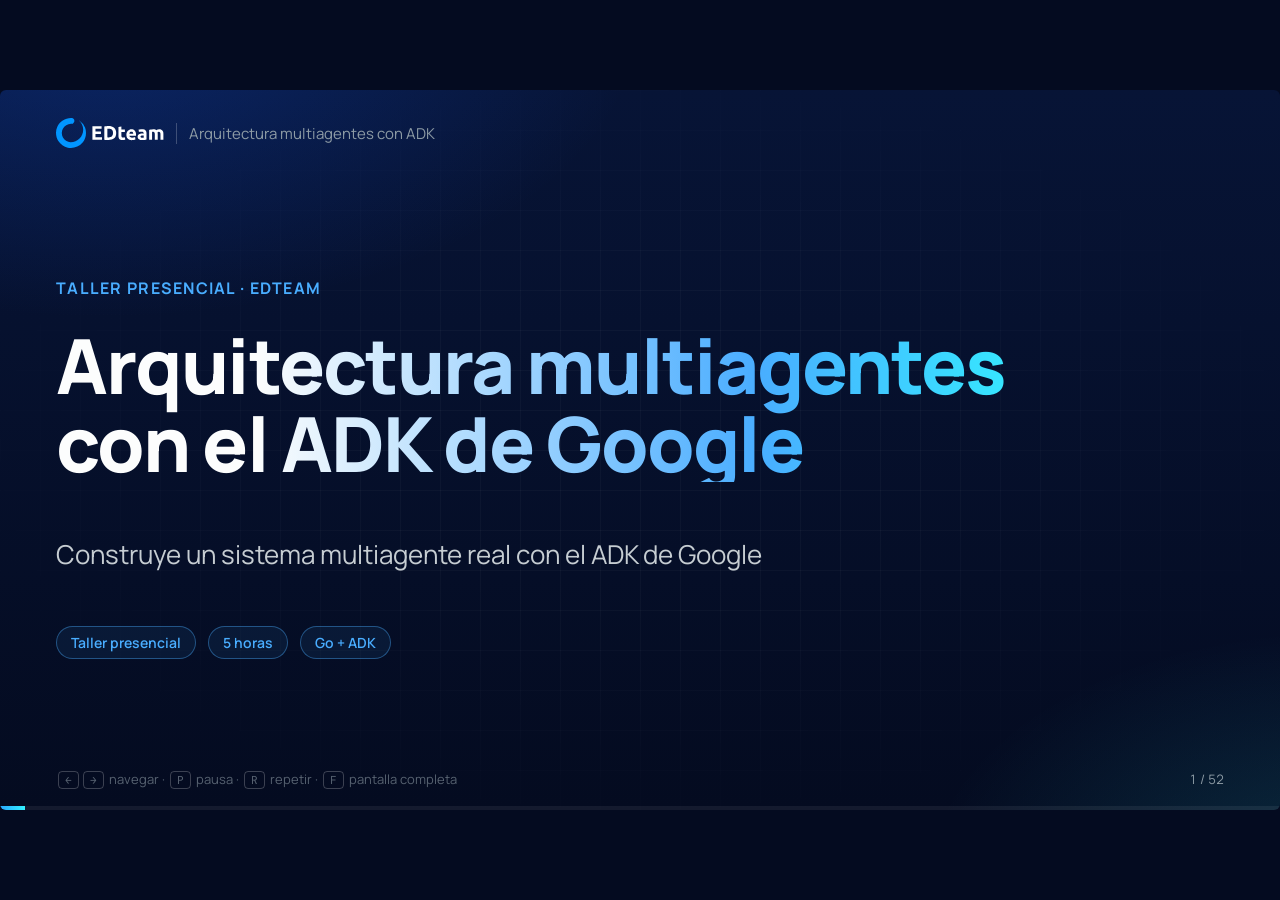
<file: presentacion/index.html>
<!doctype html>
<html lang="es">
<head>
  <meta charset="utf-8">
  <meta name="viewport" content="width=device-width, initial-scale=1">
  <title>Arquitectura multiagentes con ADK</title>
  <link rel="preconnect" href="https://fonts.googleapis.com">
  <link rel="preconnect" href="https://fonts.gstatic.com" crossorigin>
  <link href="https://fonts.googleapis.com/css2?family=Manrope:wght@400;500;600;700;800&family=JetBrains+Mono:wght@400;500;700&display=swap" rel="stylesheet">
  <link rel="stylesheet" href="styles.css">
</head>
<body>
  <div id="viewport">
    <div id="stage">
      <header class="topbar">
        <div class="brand">
          <span class="brand-mark" role="img" aria-label="EDteam"><svg viewBox="0 0 32 32" fill="currentColor" class="logo-iso" aria-hidden="true"><path fill-rule="evenodd" clip-rule="evenodd" d="M15.495 25.837c-3.39-.208-6.637-2.281-8.215-5.312-1.465-2.812-1.442-6.345.055-9.135C9.011 8.266 12.335 6.36 16.015 6.197s1.524-.059 2.134-.405c1.81-1.03 2.081-4.066.135-5.306A3.145 3.145 0 0 0 15.902 0C9.755.06 3.81 3.9 1.312 9.6c-2.1 4.79-1.663 10.599 1.19 15.04 2.27 3.535 5.973 6.12 10.08 7.014 5.622 1.223 11.848-.856 15.606-5.24 3.725-4.347 4.863-10.772 2.777-16.167a17.085 17.085 0 0 0-6.152-7.61 3.197 3.197 0 0 0-.463-.219c2.853 2.443 4.661 6.068 4.661 10.112 0 7.35-5.974 13.317-13.334 13.317-.06 0-.066-.003-.182-.01z"></path></svg><svg viewBox="0 0 63 14" fill="currentColor" class="logo-word" aria-hidden="true"><path d="M.371 13V1.12h8.023v2.246H3.046v2.331h4.748v2.195H3.046v2.863h5.743V13H.371zm13.07-2.177c.127.011.27.023.43.034.171 0 .371 0 .6 0 1.337 0 2.326-.337 2.966-1.011.651-.675.977-1.606.977-2.794 0-1.246-.309-2.189-.926-2.829-.617-.64-1.594-.96-2.931-.96-.183 0-.371.006-.566.017-.194 0-.377.011-.548.034v7.509zM21.173 7.05c0 1.03-.16 1.927-.48 2.693-.32.766-.777 1.4-1.371 1.903-.583.503-1.297.88-2.143 1.131-.846.252-1.794.377-2.846.377-.48 0-1.04-.023-1.68-.069-.64-.034-1.268-.114-1.886-.24V1.274c.618-.114 1.258-.189 1.92-.223.675-.046 1.252-.069 1.732-.069 1.017 0 1.937.115 2.76.343.834.229 1.548.589 2.143 1.08.594.491 1.051 1.12 1.371 1.886.32.766.48 1.686.48 2.76zM23.15 1.737l2.554-.411v2.657h3.069v2.126h-3.069v3.171c0 .537.092.966.274 1.286.195.32.577.48 1.149.48.274 0 .554-.023.84-.069.297-.057.566-.131.806-.223l.36 1.989c-.309.126-.651.234-1.029.326-.377.091-.84.137-1.389.137-.697 0-1.274-.092-1.731-.274-.457-.195-.823-.457-1.097-.789-.274-.343-.469-.754-.583-1.234-.103-.48-.154-1.011-.154-1.594V1.737zm6.94 6.823c0-.8.12-1.497.36-2.091.251-.606.577-1.109.977-1.509.4-.4.857-.703 1.371-.909.526-.205 1.063-.308 1.611-.308 1.28 0 2.292.394 3.034 1.183.743.777 1.115 1.926 1.115 3.446 0 .149-.006.314-.017.497-.012.171-.023.326-.034.463h-5.795c.058.526.303.943.737 1.252.435.308 1.017.463 1.749.463.468 0 .926-.04 1.371-.12.458-.091.829-.2 1.114-.326l.343 2.074c-.137.069-.32.137-.549.206-.228.069-.485.126-.771.171-.274.057-.572.103-.892.137-.32.034-.64.051-.96.051-.812 0-1.52-.12-2.126-.36a4.555 4.555 0 0 1-1.491-.977 4.157 4.157 0 0 1-.874-1.491c-.183-.572-.274-1.189-.274-1.851zm6-.977a2.53 2.53 0 0 0-.12-.634 1.83 1.83 0 0 0-.291-.549 1.406 1.406 0 0 0-.498-.394 1.523 1.523 0 0 0-.737-.154c-.286 0-.531.051-.737.154-.206.091-.377.217-.514.377a2.07 2.07 0 0 0-.326.566 2.53 2.53 0 0 0-.154.634h3.377zm7.885 3.634c.252 0 .492-.006.72-.017.229-.011.411-.029.549-.051V9.21a2.685 2.685 0 0 0-.463-.069 5.207 5.207 0 0 0-.566-.034c-.24 0-.469.017-.686.051a1.652 1.652 0 0 0-.549.154.863.863 0 0 0-.377.326.828.828 0 0 0-.137.514c0 .4.131.68.394.84.274.149.646.223 1.115.223zm-.206-7.474c.754 0 1.383.086 1.886.257.503.171.903.417 1.2.737.309.32.526.709.651 1.166.126.457.189.966.189 1.526v5.314a11.67 11.67 0 0 1-1.526.274 15.632 15.632 0 0 1-2.365.171c-.583 0-1.114-.051-1.594-.154a3.286 3.286 0 0 1-1.217-.497 2.359 2.359 0 0 1-.789-.926 3.071 3.071 0 0 1-.274-1.388c0-.526.103-.971.309-1.337.217-.366.503-.657.857-.874a3.58 3.58 0 0 1 1.217-.463c.457-.103.931-.154 1.423-.154.331 0 .623.017.874.051.263.023.474.057.634.103v-.24c0-.434-.131-.783-.394-1.046-.263-.263-.72-.394-1.371-.394-.435 0-.863.034-1.286.103-.431.057-.797.143-1.106.257l-.325-2.057c.148-.046.331-.091.548-.137.229-.057.474-.103.737-.137.263-.046.537-.08.823-.103.297-.034.594-.051.891-.051zm11.19 4.474c0-.823-.109-1.406-.326-1.749-.206-.343-.566-.514-1.08-.514-.16 0-.326.011-.497.034-.172.011-.337.029-.497.051V13h-2.554V4.291c.217-.057.469-.114.754-.171.297-.069.606-.126.926-.171.331-.057.669-.097 1.011-.12.343-.034.68-.051 1.012-.051.651 0 1.177.086 1.577.257.411.16.749.354 1.011.583.366-.263.783-.469 1.252-.617a4.456 4.456 0 0 1 1.32-.223c.72 0 1.309.103 1.766.309.469.194.84.474 1.114.84.274.366.463.8.566 1.303.103.503.154 1.063.154 1.68V13h-2.554V8.217c0-.823-.109-1.406-.326-1.749-.206-.343-.566-.514-1.08-.514-.137 0-.331.034-.583.103a1.76 1.76 0 0 0-.6.257c.08.263.131.543.154.84.023.286.034.594.034.926V13h-2.554V8.217z"></path></svg></span>
          <span class="brand-course">Arquitectura multiagentes con ADK</span>
        </div>
        <span id="module-chip" class="chip"></span>
      </header>

      <main id="content"></main>

      <div class="hint"><kbd>←</kbd><kbd>→</kbd> navegar · <kbd>P</kbd> pausa · <kbd>R</kbd> repetir · <kbd>F</kbd> pantalla completa</div>
      <div class="counter"></div>
      <div class="footer"><div class="bar"></div></div>
    </div>
  </div>

  <script src="engine.js"></script>
  <script src="scenes.js"></script>
  <script src="slides.js"></script>
  <script src="app.js"></script>
</body>
</html>
</file>
<file: presentacion/styles.css>
/* Paleta tomada de ed.team: azul marino profundo, azul cielo y cian como acentos */
:root {
  --bg-900: #040b20;
  --bg-800: #071436;
  --bg-750: #0e1b40;
  --card: #0e1b40cc;
  --border: #ffffff1f;
  --border-strong: #ffffff38;
  --title: #fcfdfd;
  --text: #c6cdd2;
  --muted: #8d9ba5;
  --sky: #49adff;
  --sky-600: #28a8ff;
  --cyan: #33f1ff;
  --yellow: #fbc451;
  --green: #3ddc97;
  --red: #eb4752;
  --violet: #cea5ff;
  --steel: #c6cdd2;

  /* colores por tipo de nodo en las animaciones */
  --k-user: var(--yellow);
  --k-agent: var(--sky);
  --k-model: var(--violet);
  --k-code: var(--green);
  --k-ext: var(--cyan);
  --k-store: var(--steel);
  --k-note: var(--muted);

  --font: "Manrope", "Inter", system-ui, -apple-system, "Segoe UI", sans-serif;
  --mono: "JetBrains Mono", ui-monospace, "SF Mono", Menlo, monospace;
}

* { box-sizing: border-box; }

html, body {
  margin: 0;
  height: 100%;
  background: var(--bg-900);
  color: var(--text);
  font-family: var(--font);
  overflow: hidden;
}

/* ---------- escenario 16:9 que se escala a la ventana ---------- */
#viewport {
  position: fixed;
  inset: 0;
  display: grid;
  place-items: center;
}

#stage {
  position: relative;
  width: 1280px;
  height: 720px;
  flex: none;
  transform-origin: center center;
  overflow: hidden;
  border-radius: 6px;
  background:
    radial-gradient(900px 500px at 8% -10%, #155dfc40, transparent 60%),
    radial-gradient(700px 420px at 105% 110%, #33f1ff26, transparent 60%),
    linear-gradient(180deg, var(--bg-800), var(--bg-900));
}

#stage::before {
  /* cuadrícula sutil de fondo */
  content: "";
  position: absolute;
  inset: 0;
  background-image:
    linear-gradient(#ffffff08 1px, transparent 1px),
    linear-gradient(90deg, #ffffff08 1px, transparent 1px);
  background-size: 40px 40px;
  mask-image: radial-gradient(ellipse at center, #000 30%, transparent 80%);
  pointer-events: none;
}

/* ---------- barra superior y pie ---------- */
.topbar {
  position: absolute;
  top: 28px;
  left: 56px;
  right: 56px;
  display: flex;
  align-items: center;
  justify-content: space-between;
  font-size: 15px;
  color: var(--muted);
  z-index: 2;
}

.brand { display: flex; align-items: center; gap: 12px; }
/* logo oficial de EDteam: isotipo + logotipo, como en el encabezado de ed.team */
.brand-mark { display: inline-flex; align-items: center; gap: 6px; }
.logo-iso { width: 30px; height: 30px; color: #0195ff; }
.logo-word { height: 16px; width: auto; color: #fff; }
.brand-course { padding-left: 12px; border-left: 1px solid var(--border-strong); }

.chip {
  display: inline-flex;
  align-items: center;
  gap: 8px;
  padding: 6px 14px;
  border-radius: 9999px;
  border: 1px solid var(--border-strong);
  background: #ffffff0d;
  font-size: 14px;
  font-weight: 600;
  color: var(--text);
  white-space: nowrap;
}
.chip.sky { border-color: #49adff66; color: var(--sky); background: #49adff14; }
.chip.code { font-family: var(--mono); font-weight: 500; font-size: 15px; color: var(--cyan); border-color: #33f1ff4d; background: #33f1ff0f; }

.footer {
  position: absolute;
  left: 0;
  right: 0;
  bottom: 0;
  height: 4px;
  background: #ffffff10;
  z-index: 3;
}
.footer .bar {
  height: 100%;
  width: 0;
  background: linear-gradient(90deg, var(--sky-600), var(--cyan));
  transition: width .35s ease;
}
.counter {
  position: absolute;
  right: 56px;
  bottom: 22px;
  font-size: 13px;
  color: var(--muted);
  font-variant-numeric: tabular-nums;
  z-index: 3;
}
.hint {
  position: absolute;
  left: 56px;
  bottom: 22px;
  font-size: 13px;
  color: #8d9ba599;
  z-index: 3;
}
.hint kbd {
  font-family: var(--mono);
  font-size: 11px;
  padding: 1px 6px;
  border: 1px solid var(--border-strong);
  border-radius: 4px;
  margin: 0 2px;
}

/* ---------- diapositivas ---------- */
.slide {
  position: absolute;
  inset: 0;
  padding: 96px 56px 60px;
  display: flex;
  flex-direction: column;
  animation: enter .45s ease both;
}
@keyframes enter {
  from { opacity: 0; transform: translateY(14px); }
  to { opacity: 1; transform: none; }
}

.kicker {
  font-size: 16px;
  font-weight: 700;
  letter-spacing: .08em;
  text-transform: uppercase;
  color: var(--sky);
}

h1, h2, h3 { color: var(--title); margin: 0; letter-spacing: -0.025em; }

.gradient-text {
  background: linear-gradient(90deg, var(--title) 20%, var(--sky) 70%, var(--cyan));
  -webkit-background-clip: text;
  background-clip: text;
  color: transparent;
}

/* portada */
.cover { justify-content: center; gap: 28px; }
.cover h1 { font-size: 76px; line-height: 1.02; font-weight: 800; max-width: 1000px; }
.cover .lead { font-size: 26px; color: var(--text); max-width: 820px; }
.cover .meta { display: flex; gap: 12px; flex-wrap: wrap; }

/* agenda */
.agenda h2 { font-size: 44px; font-weight: 800; margin: 12px 0 26px; }
.agenda-list { display: flex; flex-direction: column; gap: 14px; }
.agenda-row {
  display: grid;
  grid-template-columns: 70px 1fr 320px 80px;
  align-items: center;
  gap: 20px;
  padding: 11px 22px;
  border: 1px solid var(--border);
  border-radius: 14px;
  background: var(--card);
}
.agenda-row .num { font-size: 30px; font-weight: 800; color: var(--sky); font-variant-numeric: tabular-nums; }
.agenda-row .name { font-size: 22px; font-weight: 700; color: var(--title); }
.agenda-row .track { height: 8px; border-radius: 9999px; background: #ffffff12; overflow: hidden; }
.agenda-row .fill { height: 100%; border-radius: 9999px; background: linear-gradient(90deg, var(--sky-600), var(--cyan)); }
.agenda-row .min { font-size: 18px; color: var(--muted); text-align: right; font-variant-numeric: tabular-nums; }
.agenda-total { margin-top: 12px; text-align: right; font-size: 18px; color: var(--muted); }

/* separador de módulo */
.module { justify-content: center; }
.module .big-num {
  font-size: 140px;
  font-weight: 800;
  line-height: .9;
  letter-spacing: -0.05em;
  background: linear-gradient(180deg, #49adff, #49adff10);
  -webkit-background-clip: text;
  background-clip: text;
  color: transparent;
}
.module h2 { font-size: 52px; font-weight: 800; margin: 6px 0 16px; max-width: 1050px; }
.module .desc { font-size: 24px; max-width: 900px; }
.module .classes {
  margin-top: 22px;
  display: grid;
  grid-template-columns: 1fr 1fr;
  gap: 8px 40px;
  font-size: 17px;
  color: var(--muted);
  max-width: 1100px;
}
.module .classes b { color: var(--sky); font-weight: 700; margin-right: 8px; font-variant-numeric: tabular-nums; }

/* clase solo con título */
.class-title { justify-content: center; gap: 22px; }
.class-title h2 { font-size: 64px; font-weight: 800; line-height: 1.05; max-width: 1080px; }
.class-title .row { display: flex; gap: 12px; align-items: center; }

/* clase con animación */
.class-anim { gap: 10px; }
.class-anim .head { display: flex; justify-content: space-between; align-items: flex-end; gap: 24px; }
.class-anim h2 { font-size: 34px; font-weight: 800; line-height: 1.1; margin-top: 6px; }
.anim-wrap {
  position: relative;
  flex: 1;
  margin-top: 12px;
  border: 1px solid var(--border);
  border-radius: 18px;
  background: #040b2099;
  overflow: hidden;
}
.anim-wrap svg { width: 100%; height: 100%; display: block; }
.caption {
  min-height: 40px;
  margin-top: 4px;
  font-size: 26px;
  font-weight: 600;
  color: var(--title);
  text-align: center;
  transition: opacity .25s ease;
}
.caption.fade { opacity: 0; }
.caption code, .module code, .class-title code {
  font-family: var(--mono);
  font-size: .85em;
  color: var(--cyan);
}

.anim-bar {
  display: flex;
  justify-content: space-between;
  align-items: center;
  margin-top: 8px;
}
.legend {
  display: flex;
  gap: 14px;
  font-size: 12px;
  color: var(--muted);
}
.legend i {
  display: inline-block;
  width: 9px;
  height: 9px;
  border-radius: 3px;
  margin-right: 5px;
  vertical-align: -1px;
}
.anim-controls {
  display: flex;
  gap: 8px;
}
.anim-controls button {
  font: 600 12px var(--font);
  color: var(--text);
  background: #ffffff0f;
  border: 1px solid var(--border-strong);
  border-radius: 9999px;
  padding: 5px 12px;
  cursor: pointer;
}
.anim-controls button:hover { border-color: var(--sky); color: var(--sky); }

/* cierre */
.closing { justify-content: center; align-items: flex-start; gap: 22px; }
.closing h1 { font-size: 96px; font-weight: 800; }
.closing p { font-size: 26px; max-width: 900px; }

/* ---------- nodos y aristas de las animaciones (SVG) ---------- */
.node rect, .node polygon {
  fill: color-mix(in srgb, var(--c) 12%, #0b1530);
  stroke: color-mix(in srgb, var(--c) 70%, transparent);
  stroke-width: 1.5;
  transition: stroke .3s, stroke-width .3s, filter .3s, fill .3s;
}
.node .label { fill: var(--title); font: 700 15px var(--font); }
.node .sub { fill: var(--muted); font: 500 12px var(--mono); }
.node .dot { fill: var(--c); }
.node { transition: opacity .4s ease; }

.node.k-user { --c: var(--k-user); }
.node.k-agent { --c: var(--k-agent); }
.node.k-model { --c: var(--k-model); }
.node.k-code { --c: var(--k-code); }
.node.k-ext { --c: var(--k-ext); }
.node.k-store { --c: var(--k-store); }
.node.k-note { --c: var(--k-note); }
.node.k-note rect { fill: transparent; stroke-dasharray: 4 4; }
.node.k-note .label { fill: var(--text); font-weight: 600; }

.node.is-on rect, .node.is-on polygon {
  stroke: var(--c);
  stroke-width: 2.5;
  fill: color-mix(in srgb, var(--c) 22%, #0b1530);
  filter: drop-shadow(0 0 12px color-mix(in srgb, var(--c) 70%, transparent));
}
.node.is-ok rect, .node.is-ok polygon {
  stroke: var(--green);
  stroke-width: 2.5;
  filter: drop-shadow(0 0 10px #3ddc9799);
}
.node.is-bad rect, .node.is-bad polygon {
  stroke: var(--red);
  stroke-width: 2.5;
  filter: drop-shadow(0 0 10px #eb475299);
}
.node.is-flash rect { animation: flash .7s ease 2; }
@keyframes flash { 50% { fill: color-mix(in srgb, var(--c) 40%, #0b1530); } }

.edge path {
  fill: none;
  stroke: #ffffff40;
  stroke-width: 1.6;
  transition: stroke .3s, opacity .4s;
}
.edge.dashed path { stroke-dasharray: 6 6; }
.edge .elabel-bg { fill: #071436; }
.edge .elabel { fill: var(--muted); font: 500 12px var(--mono); }
.edge.is-on path { stroke: var(--sky); }
.edge.is-bad path { stroke: var(--red); }
.edge.is-ok path { stroke: var(--green); }
.edge { transition: opacity .4s ease; }

.group rect {
  fill: #ffffff05;
  stroke: #ffffff2e;
  stroke-dasharray: 5 6;
  rx: 16;
}
.group text { fill: var(--muted); font: 600 13px var(--font); letter-spacing: .02em; }
.group { transition: opacity .4s ease; }
.group.is-on rect { stroke: var(--sky); fill: #49adff0a; }

.hid { opacity: 0; }
.dim { opacity: .18; }

.token circle { fill: var(--cyan); filter: drop-shadow(0 0 8px #33f1ffcc); }
.token rect { fill: #33f1ff; }
.token text { fill: #04131f; font: 700 12px var(--font); }
.token.back circle { fill: var(--yellow); filter: drop-shadow(0 0 8px #fbc451cc); }
.token.back rect { fill: var(--yellow); }
.group.is-ok rect { stroke: var(--green); fill: #3ddc970a; }
</file>
